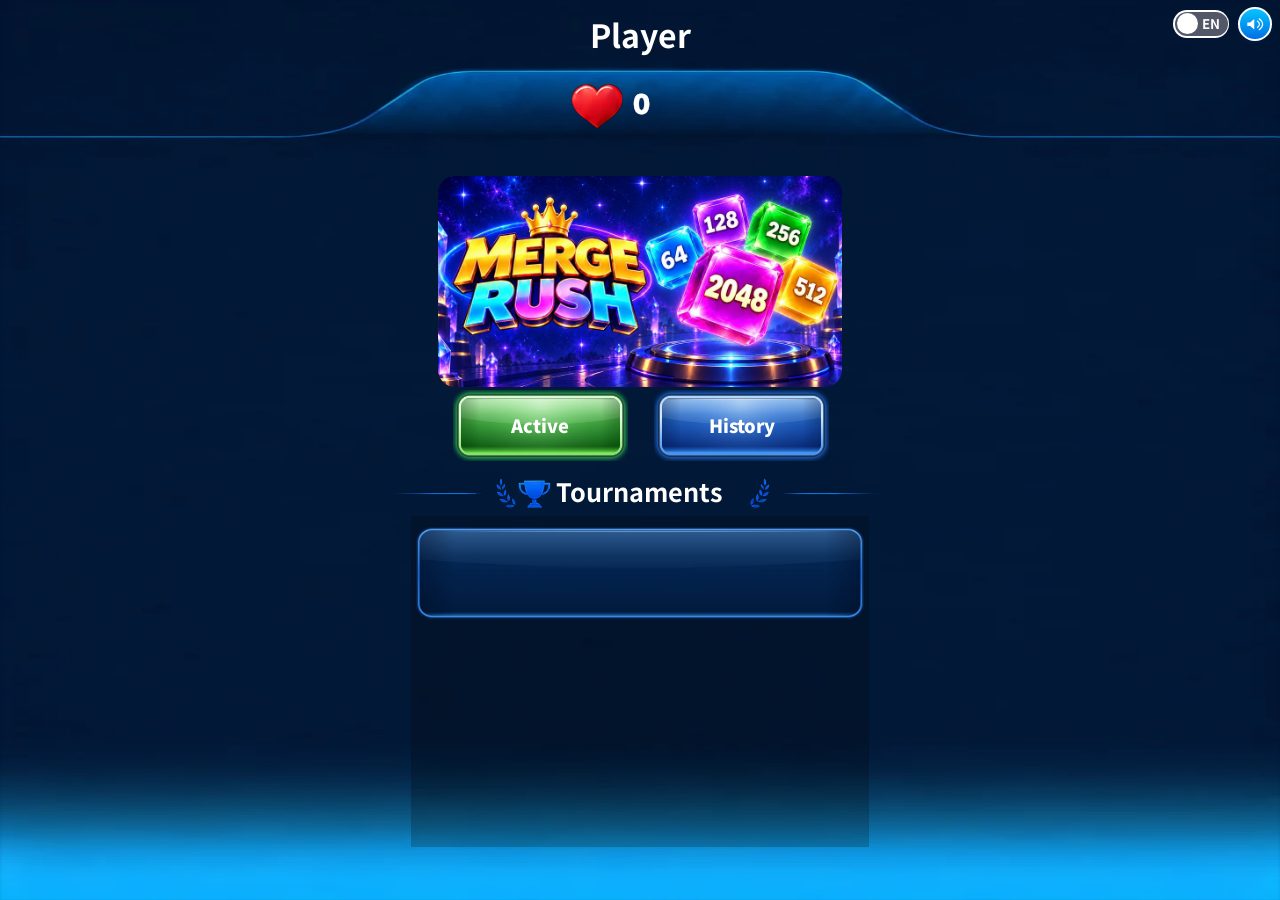
<file: index.html>
<!doctype html>
<!-- MERGE RUSH, GameBull web build (portrait). This page is the host-facing shell:
     - the loading page (Unity IdeofuzionBridge template behaviour, playbook section 7): baked blurred key art,
       spinner, tenant icon from /context (gameLogoUrl, then gameBannerUrl) with the 4 s / 30 s clocks;
     - a frame filling the whole page (full width and height, safe areas excepted; no fixed size or scale: the
       client's own .game box fits itself, 9:16 at most, centred) that runs the game (app.html) with the same launch URL. -->
<html lang="ja">
<head>
<meta charset="utf-8">
<meta name="viewport" content="width=device-width, initial-scale=1, maximum-scale=1, user-scalable=no, viewport-fit=cover">
<meta name="theme-color" content="#100629">
<title>MERGE RUSH · 120秒スコアアタック</title>
<link rel="icon" type="image/png" href="./gb/favicon-DKoFLkx_.png">
  <script type="module" crossorigin src="./gb/index-DhBF921q.js"></script>
  <link rel="modulepreload" crossorigin href="./gb/nozoom-D9ktgP05.js">
  <link rel="stylesheet" crossorigin href="./gb/index-RgbdX_z6.css">
</head>
<body>
<iframe id="gb-frame" title="MERGE RUSH" allow="autoplay; fullscreen; clipboard-write"></iframe>
<div id="gb-loading">
  <div id="unity-loading-bar">
    <div id="unity-logo"><div id="gb-tenant-logo"></div><div id="gb-spinner"></div></div>
    <div id="unity-progress-bar-empty"><div id="unity-progress-bar-full"></div></div>
    <div id="unity-progress-percent">0%</div>
  </div>
</div>
</body>
</html>
</file>
<file: gb/index-RgbdX_z6.css>
html,body{touch-action:pan-x pan-y;background:#08051c;width:100%;height:100%;margin:0;padding:0;overflow:hidden}#gb-frame{top:env(safe-area-inset-top,0px);right:env(safe-area-inset-right,0px);bottom:env(safe-area-inset-bottom,0px);left:env(safe-area-inset-left,0px);width:calc(100% - env(safe-area-inset-left,0px) - env(safe-area-inset-right,0px));height:calc(100% - env(safe-area-inset-top,0px) - env(safe-area-inset-bottom,0px));background:#08051c;border:0;display:block;position:fixed}#gb-loading{z-index:1200;touch-action:none;-webkit-user-select:none;user-select:none;background:#08051c url(./loading-bg-DM8HdDQc.jpg) 50%/cover no-repeat;position:fixed;inset:0}#unity-loading-bar{text-align:center;position:absolute;top:50%;left:50%;transform:translate(-50%,-50%)}#unity-logo{background:0 0;width:180px;height:180px;margin:0 auto 12px;position:relative}#unity-logo.gb-fallback{background:url(./game-icon-DZmP_z33.jpg) 50%/contain no-repeat;border-radius:28px}#gb-tenant-logo{opacity:0;background-position:50%;background-repeat:no-repeat;background-size:contain;transition:opacity .25s;position:absolute;inset:0}#gb-tenant-logo.gb-ready{opacity:1}#gb-spinner{border:4px solid #ffffff2e;border-top-color:#ffc227;border-radius:50%;width:44px;height:44px;margin:-22px 0 0 -22px;animation:.8s linear infinite gb-spin;position:absolute;top:50%;left:50%}@keyframes gb-spin{to{transform:rotate(360deg)}}@media (prefers-reduced-motion:reduce){#gb-spinner{animation-duration:3s}}#unity-progress-bar-empty{background:#d9d9d9;border-radius:9px;width:300px;height:18px;margin:12px auto 0;overflow:hidden}#unity-progress-bar-full{background:linear-gradient(90deg,#ffb400,#ffe667);border-radius:9px;width:0%;height:100%;transition:width .1s}#unity-progress-percent{color:#f2f2f2;margin-top:6px;font:14px arial,sans-serif}
</file>
<file: style.css>
*{box-sizing:border-box}html,body{margin:0;width:100%;height:100%;overflow:hidden;overscroll-behavior:none;background:#08051c}body{display:flex;align-items:center;justify-content:center;font-family:Arial,'Arial Rounded MT Bold',system-ui,sans-serif;color:#fff;-webkit-tap-highlight-color:transparent;user-select:none}.game{position:relative;isolation:isolate;height:calc(100vh - env(safe-area-inset-top,0px) - env(safe-area-inset-bottom,0px));height:calc(100dvh - env(safe-area-inset-top,0px) - env(safe-area-inset-bottom,0px));width:min(100vw,56.25dvh);max-width:600px;overflow:hidden;background:#130c39 url('assets/rush-arena.png') center/100% 100% no-repeat;container-type:inline-size;box-shadow:0 0 60px #601d9d77}canvas{position:absolute;inset:0;width:100%;height:100%;touch-action:none;outline:none}header{position:absolute;inset:0 0 auto;height:15.2%;pointer-events:none}h1{position:absolute;margin:0;top:.8cqw;left:0;width:100%;font-size:5.5cqw;letter-spacing:-.2cqw;text-align:center;font-weight:1000;filter:drop-shadow(0 .6cqw .15cqw #21052f);transform:rotate(-1deg)}h1>span:not(.crown){background:linear-gradient(#fff7a1 5%,#ffea38 45%,#ff8e0e 80%);background-clip:text;color:transparent;-webkit-text-stroke:.13cqw #ffd467}h1 em{font-style:normal;background:linear-gradient(110deg,#f96aff 15%,#ab46ff 40%,#46eaff 80%);background-clip:text;color:transparent;-webkit-text-stroke:.1cqw #eab8ff}.crown{color:#ffc227;font-size:7cqw;text-shadow:0 .3cqw #9c4900}.stats{position:absolute;top:8.7cqw;left:4%;right:1.6%;height:12cqw;display:grid;grid-template-columns:27% 39% 25% 9%;gap:1.5%}.gold-frame{border:.35cqw solid #ffe28a;background:linear-gradient(145deg,#211344,#0d0b29);border-radius:2.7cqw;box-shadow:inset 0 0 0 .35cqw #bd671f,inset 0 0 1.6cqw #bc4fff99,0 .45cqw .7cqw #000a,0 0 .7cqw #ffbc53}.stats small{font-size:2.8cqw;font-weight:1000;line-height:1.3;color:#ffe667;text-shadow:0 .3cqw #64371f}.stats strong{display:block;font-size:4.5cqw;font-weight:1000;text-shadow:0 .3cqw #124694,0 0 .9cqw #3d6eff}.best{text-align:center;padding:.5cqw}.score{margin-top:-1.8cqw;height:14cqw;padding:.5cqw;text-align:center;background:radial-gradient(ellipse at center,#b0007c,#7e005c 90%);border:.6cqw solid #ffd663;box-shadow:inset 0 0 0 .4cqw #eb6529,inset 0 0 1cqw #ff84df,0 .6cqw #8c451e,0 1cqw 1cqw #000a}.score small{color:#ffbce8;font-size:3cqw}.score strong{font-size:6.7cqw;line-height:1.05;text-shadow:0 .4cqw #5d003e,0 -.15cqw #fff;letter-spacing:-.3cqw}.timer{display:flex;align-items:center;justify-content:center;gap:.8cqw}.timer span{font-size:5cqw;color:#00eaff}.timer strong{font-size:3.7cqw;white-space:nowrap}.stats button{pointer-events:auto;width:8cqw;height:8cqw;min-width:32px;min-height:32px;align-self:center;margin-left:-.4cqw;font-size:6.2cqw;line-height:1;border:.3cqw solid #ffe16e;border-radius:50%;background:radial-gradient(#6f1bcd,#28084c);color:#fff;box-shadow:0 .3cqw .3cqw #0009,inset 0 0 0 .5cqw #9b48f2;padding:0}.progress{position:absolute;left:13.5%;right:13.5%;top:23.2cqw;height:3.8cqw;border:.3cqw solid #f2d269;border-radius:4cqw;background:#0a092a;box-shadow:inset 0 0 .6cqw #6445a7,0 .3cqw .5cqw #0009;padding:.4cqw}.progress i{height:100%;display:block;width:0;min-width:1.2%;border-radius:4cqw;background:linear-gradient(#bcffff,#00efff 40%,#00a7ec);box-shadow:0 0 1.2cqw #00eaff;transition:width .25s}.celebration{position:absolute;top:16.2%;left:9%;width:82%;height:11.3%;text-align:center;pointer-events:none;filter:drop-shadow(0 .5cqw .2cqw #160023)}.banner-crown{position:absolute;top:-4cqw;left:43%;font-size:8.2cqw;line-height:1;color:#ffe144;text-shadow:0 .35cqw #ce6000;z-index:2}.celebration h2{position:relative;z-index:1;margin:2.4cqw -3cqw 0;font-size:8.6cqw;font-weight:1000;font-style:italic;letter-spacing:-.7cqw;line-height:1.2;color:#ffdf36;-webkit-text-stroke:.16cqw #fff2a0;text-shadow:.35cqw .55cqw #bf4a00,.6cqw 1cqw #4b0629,-.4cqw -.2cqw #210b31;transform:rotate(-2deg);white-space:nowrap}.chain{position:relative;display:inline-block;min-width:48%;padding:.8cqw 2cqw;font-size:3.2cqw;font-weight:1000;border:.4cqw solid #ffce4d;background:linear-gradient(#5a0a91,#250359);border-radius:1.5cqw;color:#ffe56d;box-shadow:0 .5cqw #ad4520;transform:rotate(-2deg);z-index:2}.rays{position:absolute;inset:-20% -5%;z-index:0;background:repeating-conic-gradient(from 10deg at 50% 65%,transparent 0deg 17deg,#ffbf6055 18deg 19deg,transparent 20deg 35deg,#00dfff55 36deg 37deg,transparent 38deg 45deg);mask-image:radial-gradient(ellipse,#0000 10%,#000 50%,#0000 70%);opacity:.7}.celebration.active{animation:celebrate .5s ease-out}.celebration.active .rays{animation:spin 12s linear infinite}@keyframes celebrate{0%{transform:scale(.7)}50%{transform:scale(1.1)}100%{transform:scale(1)}}@keyframes spin{to{transform:rotate(360deg)}}.toolbar{position:absolute;left:4.5%;bottom:3.3%;display:flex;gap:3cqw}.toolbar button{position:relative;width:14cqw;height:14cqw;border-radius:50%;border:.7cqw solid #ffda57;outline:.3cqw solid #783615;background:radial-gradient(circle at 40% 35%,#41ff70,#00a747 50%,#004b35 64%,#002427 69%);box-shadow:inset 0 0 0 .5cqw #fff3ac,inset 0 0 0 1cqw #3c7683,0 .7cqw .5cqw #0008,0 0 1.4cqw #e5c25e77;color:white;padding:0;cursor:pointer;touch-action:manipulation}.toolbar #bomb{background:radial-gradient(circle at 45% 35%,#8f25d9,#31107f 63%,#170d46 68%)}.power-symbol{display:block;font:11cqw Georgia;text-shadow:0 0 1cqw #c5ffba;line-height:1}.bomb-symbol{display:block;font:bold 11cqw Arial;color:#a81cff;text-shadow:-.4cqw -.4cqw 0 #ec98ff,.4cqw .6cqw 0 #390058;line-height:1}.bomb-symbol i{position:absolute;top:-.5cqw;right:2cqw;font:4cqw Arial;color:#fffa79;text-shadow:0 0 1cqw #ff8d00}.toolbar b{position:absolute;right:-1cqw;bottom:-1cqw;min-width:5.6cqw;height:5.6cqw;border:.35cqw solid #ffe15b;border-radius:50%;background:linear-gradient(#bf40ff,#6501b5);box-shadow:0 .3cqw #5a260d;line-height:4.8cqw;font-size:4cqw;text-shadow:0 .3cqw #520e73}.toolbar button.selected{filter:drop-shadow(0 0 2cqw #00edff);transform:translateY(-1cqw)}button:disabled{opacity:.4}button:active{transform:scale(.94)}button:focus-visible{outline:2px solid #9cffff;outline-offset:3px}.next{position:absolute;right:3%;bottom:2.8%;width:27%;height:13cqw;padding:2.5cqw 1.5cqw 1cqw}.next h3{position:absolute;top:-3.7cqw;left:0;right:0;text-align:center;font-size:3.6cqw;color:#a7f8ff;text-shadow:0 .4cqw #224db9,0 0 .6cqw #00d5ff;margin:0}.next>div{display:flex;justify-content:center;gap:2cqw}.mini-cube{position:relative;display:flex;align-items:center;justify-content:center;width:8.2cqw;height:8.2cqw;border:1px solid #baffff;border-radius:1.2cqw;background:linear-gradient(145deg,#95ffff 0%,#00d9f3 20%,#00a8e6 80%);box-shadow:inset .4cqw .5cqw 1cqw #ffffff80,inset -.5cqw -.6cqw .8cqw #0054a388,0 .5cqw .4cqw #0008,0 0 1cqw #00ddff66;font-size:4.3cqw;font-weight:1000;text-shadow:0 .3cqw #055783}.mini-cube:before{content:'';position:absolute;top:2px;left:6%;width:88%;height:12%;border-radius:1cqw;background:#fff8}#toast{position:absolute;bottom:14.5%;left:10%;right:10%;text-align:center;font:clamp(9px,2.5cqw,13px) system-ui;color:#b9faff;text-shadow:0 1px 3px #05031c;pointer-events:none;opacity:.9}#overlay{position:absolute;inset:0;z-index:20;background:#040114cc;display:flex;align-items:center;justify-content:center;padding:20px;backdrop-filter:blur(6px)}#overlay[hidden]{display:none}.panel{width:100%;padding:5cqw 4cqw;display:flex;flex-direction:column;gap:3cqw;text-align:center}.panel-crown{color:#ffd549;font-size:12cqw}.panel h2{margin:0;font-size:7cqw;color:#fff2b6}.panel p{font-size:3.2cqw;color:#cbe9ff}.panel button{min-height:44px;border:1px solid #fddd88;border-radius:12px;padding:10px;font:bold 15px system-ui;color:white;background:linear-gradient(#af00a2,#580074);box-shadow:inset 0 0 0 2px #5e1266;cursor:pointer}.panel #resume{background:linear-gradient(#00cce7,#006bd4)}@media(max-width:600px) and (orientation:portrait){.game{width:100vw;max-width:none}.stats button{min-width:36px;min-height:36px}.toolbar button{min-width:48px;min-height:48px}}@media(prefers-reduced-motion:reduce){*,*:before,*:after{animation:none!important;transition:none!important}}
h1{top:0;height:8.5cqw;line-height:8.5cqw;font-size:5.1cqw;white-space:nowrap}h1 .crown{font-size:6cqw;line-height:1}.stats{top:9.2cqw;right:3%;grid-template-columns:24% 37% 24% 10.5%;gap:1.5%}.stats button{width:8cqw;height:8cqw;min-width:30px;min-height:30px;margin-left:0;font-size:5.7cqw}.stats strong{font-size:4.2cqw}.score strong{font-size:6.4cqw}.timer strong{font-size:3.3cqw}.timer span{font-size:4.5cqw}.progress{top:23.8cqw}#toast{bottom:17.5%;font-size:2.2cqw;opacity:.7}.next{height:14.7cqw;width:27%;bottom:2.6%}.next h3{top:-3.8cqw}.next .mini-cube{height:9.5cqw;font-size:4cqw}.toolbar button{width:14.3cqw;height:14.3cqw}.toolbar{bottom:3.7%}
/* 120-second playable effects prototype */
.run-meta{position:absolute;top:28.5cqw;left:8%;right:8%;display:flex;align-items:center;justify-content:space-between;font-size:2.5cqw;font-weight:bold;color:#c8edff;text-shadow:0 2px 4px #050014;pointer-events:auto}.run-meta b{color:#ffe997;font-size:3cqw}.run-meta button{background:#271052b3;border:1px solid #b66ff2;border-radius:20px;font:2.4cqw system-ui;color:#f3d8ff;padding:3px 8px;cursor:pointer;min-height:30px}.celebration{top:18.2%;height:8%}.celebration h2{font-size:7.5cqw}.celebration.milestone h2{font-size:6.6cqw;color:#fff8b5;text-shadow:0 0 8px #ffce30,2px 3px #ad4c00,0 5px #31052e}.celebration .chain{font-size:2.7cqw}.current-label{position:absolute;bottom:19.5%;width:100%;text-align:center;font-size:2.4cqw;font-weight:900;color:#8ceeff;pointer-events:none;text-shadow:0 1px 4px #080226}.current-label b{color:#fff;font-size:3.2cqw;margin-left:4px}#toast{bottom:16.5%;font-size:2.3cqw}.score.bump{animation:score-bump .22s ease-out}@keyframes score-bump{40%{transform:scale(1.09)}100%{transform:scale(1)}}.edge-light{position:absolute;inset:0;z-index:4;pointer-events:none;border-radius:2px;box-shadow:inset 0 0 12px #ffe27c,inset 0 0 32px #ff2ce5,inset 0 0 55px #5c20ff;opacity:0;will-change:opacity}.final-rush .timer{border-color:#ff74ca;box-shadow:inset 0 0 15px #ff1e8588,0 0 10px #fb379999}.final-rush .timer strong{color:#fff59b}.final-rush .progress i{background:linear-gradient(#fff9be,#ffcf28 35%,#ff559e);box-shadow:0 0 8px #ff5a8d}.final-rush .rays{opacity:.9}.low-effects .rays{display:none}#countdown{position:absolute;top:11%;right:7%;font-size:12cqw;font-weight:1000;color:#fff2a1;text-shadow:0 0 18px #ff1c9a,0 4px #6b0048;pointer-events:none;opacity:0}#countdown.pulse{animation:count-beat .65s ease-out}@keyframes count-beat{0%{opacity:1;transform:scale(1.2)}70%{opacity:1;transform:scale(1)}100%{opacity:0;transform:translateY(-10px)}}.panel{max-height:94%;overflow:auto;overscroll-behavior:contain;gap:2.2cqw;padding:4cqw}.panel-crown{font-size:8cqw;line-height:1}.panel h2{font-size:5.5cqw}.panel p{margin:1cqw 0;font:2.8cqw/1.55 system-ui;color:#e1ddff}.panel .rules{font-size:2.3cqw;color:#aea1cb;margin-top:2cqw}.panel button{min-height:44px;font-size:3.5cqw}.panel #sound{font-size:2.8cqw;min-height:36px;background:#20123f;border-color:#8e689f}#modeChoices{display:flex;flex-direction:column;gap:2.2cqw}#modeChoices[hidden],#resultStats[hidden]{display:none}#modeChoices button{text-align:left;display:flex;flex-direction:column;gap:4px;padding:10px 12px;background:linear-gradient(120deg,#50247e,#26104f)}#modeChoices b{font-size:3.5cqw;color:#ffe6a3}#modeChoices small{font:2.5cqw/1.4 system-ui;color:#cee9ff}#modeChoices .start-attack{background:linear-gradient(#01bfe4,#0759ae);text-align:center;align-items:center;color:white;font-size:3.5cqw;min-height:50px}#resultStats>strong{display:block;font-size:10cqw;font-weight:1000;color:#ffefab;text-shadow:0 0 15px #ffa81255}#resultStats>div{display:flex;justify-content:space-around;font-size:3cqw;gap:10px}#resultStats b{display:block;font-size:5cqw;margin-top:5px;color:#c4f8ff}.new-best .panel{box-shadow:inset 0 0 30px #cfa13a55,0 0 35px #ffe58088}.new-best .panel-crown{animation:crown-glow .7s alternate infinite}@keyframes crown-glow{to{filter:drop-shadow(0 0 15px #ffb600);transform:scale(1.08)}}.new-best #result{color:#fff3aa;text-shadow:0 0 12px #ffad14}.panel [hidden]{display:none!important}@media(max-width:360px){.run-meta{top:29cqw}.run-meta button{min-height:26px}.panel{gap:7px}.panel p{font-size:10px}.panel .rules{font-size:9px}.panel button{font-size:12px}#modeChoices b{font-size:12px}#modeChoices small{font-size:9px}}@media(prefers-reduced-motion:reduce){.edge-light{box-shadow:inset 0 0 15px #bd6bff}.rays{display:none}}
/* Score callouts live on the canvas; keep the accessible status from obscuring the launcher. */
#toast{position:absolute;width:1px;height:1px;padding:0;margin:-1px;overflow:hidden;clip-path:inset(50%);white-space:nowrap;border:0}
#audioSettings{border:1px solid #745a99;border-radius:10px;text-align:left;padding:8px 10px;font:12px system-ui;color:#eee6ff;background:#170d32}#audioSettings summary{cursor:pointer;min-height:26px;display:list-item;line-height:26px}.audio-controls{display:grid;grid-template-columns:1fr;gap:8px;padding:8px 0}.audio-controls>label:not(.mute){display:flex;justify-content:space-between}.audio-controls input[type=range]{width:100%;accent-color:#c587ff;min-height:24px}.audio-controls .mute{display:flex;align-items:center;gap:6px;font-size:11px}.audio-controls input[type=checkbox]{accent-color:#00d8f2;width:18px;height:18px}.panel{scrollbar-width:thin}.game #countdown{font-size:9cqw;top:15%;right:8%}#recorderTools{position:absolute;bottom:17%;left:4%;right:4%;z-index:30;text-align:center}#recorderTools button{background:#21103d;color:#fff;border:1px solid #e8ce83;border-radius:10px;padding:8px 12px;font:12px system-ui}#recordStatus{display:block;font:11px system-ui;color:#cef6ff;text-shadow:0 1px #09021b}
#festivalCanvas{position:absolute;inset:0;width:100%;height:100%;z-index:21;pointer-events:none;touch-action:none}.success-previews{text-align:left;border:1px solid #8060a4;border-radius:10px;padding:6px 9px;font:2.6cqw system-ui;color:#e8d5ff}.success-previews summary{cursor:pointer;min-height:30px;line-height:30px}.success-previews button{margin-top:7px;width:100%}.celebration.active h2{animation:mega-text-bounce .48s cubic-bezier(.15,.75,.25,1)}@keyframes mega-text-bounce{0%{transform:rotate(-2deg) scale(.72)}40%{transform:rotate(-2deg) scale(1.13)}70%{transform:rotate(-2deg) scale(.97)}100%{transform:rotate(-2deg) scale(1)}}
@font-face{font-family:CubeNumbers;src:url('assets/fonts/Nunito-Variable.ttf') format('truetype');font-style:normal;font-weight:200 1000;font-display:swap}.mini-cube{font-family:CubeNumbers,'Arial Rounded MT Bold',Arial,sans-serif;font-weight:900;color:#fffcf2;text-shadow:0 1px 1px #11244966;-webkit-text-stroke:.3px #14274b;line-height:1;white-space:nowrap;overflow:visible;letter-spacing:0}.next .mini-cube{font-size:3cqw}.current-label b{font-family:CubeNumbers,Arial,sans-serif}
#numberTools{position:absolute;left:5%;right:5%;bottom:3%;z-index:25;border:1px solid #ddcf98;border-radius:13px;background:#160e36ed;padding:11px;text-align:center;color:#fff;font:11px system-ui}#numberTools strong{font-size:13px;color:#ffeaa2}#numberTools>div{display:flex;gap:5px;justify-content:center;margin:8px 0}#numberTools button{font:11px system-ui;background:#482074;color:#fff;border:1px solid #b8a1ca;border-radius:8px;min-height:38px;padding:4px 9px}#numberTools span{font-size:10px;color:#bfebff}

/* The NEXT face never flexes narrower than its measured label surface. */
.next>div{gap:1.6cqw;align-items:center}.next .mini-cube{flex:0 0 8.2cqw;width:8.2cqw;height:9.5cqw;min-width:0;overflow:hidden;font-size:0;isolation:isolate}.mini-cube>canvas{position:relative;inset:auto;display:block;width:100%;height:100%;pointer-events:none;z-index:1}.mini-cube:before{z-index:0;pointer-events:none}
/* Competition results stay readable at 320px; only the panel scrolls. */
.player-label{display:block;font:11px system-ui;color:#d8ddff;text-align:left}#playerName{width:100%;min-height:38px;border:1px solid #9f8bcd;border-radius:9px;padding:8px 10px;background:#100c29;color:#fff;font:14px system-ui;user-select:text}.total-label{display:block;color:#ffdda2;font:bold 11px system-ui;letter-spacing:1px}#resultStats>strong{font-family:CubeNumbers,Arial,sans-serif;font-size:clamp(25px,8cqw,44px);overflow-wrap:anywhere}#resultStats .score-breakdown,#resultStats .leaderboard{width:100%;border-collapse:collapse;font:11px/1.35 system-ui;font-variant-numeric:tabular-nums;text-align:left}#resultStats caption{text-align:left;font-weight:800;color:#ffe7a1;padding:8px 0 5px}#resultStats th,#resultStats td{padding:6px 4px;border-bottom:1px solid #ffffff1c}#resultStats .score-breakdown th{font-weight:500;color:#d6d9ee}#resultStats .score-breakdown td{text-align:right;font-weight:800;color:#fff3b8}#resultStats>.leaderboard-wrap{display:block;overflow-x:auto}#resultStats .leaderboard th{font-weight:600}#resultStats .leaderboard td:nth-child(3){text-align:right;font-weight:800;color:#fff0b3}#resultStats .leaderboard th:nth-child(2){max-width:78px;overflow-wrap:anywhere}#resultStats .leaderboard .current-run{background:#ffd64d22;box-shadow:inset 3px 0 #ffd85c}#resultStats #roundRank{padding:6px;border:1px solid #bda16d;border-radius:8px;color:#ffe79f;font-weight:700}#resultStats .local-note{font-size:10px;color:#b3aed3}.scoring-rules{border:1px solid #766196;border-radius:9px;padding:9px;text-align:left;font:11px/1.5 system-ui;color:#e7dbff}.scoring-rules summary{cursor:pointer;color:#ffdf94;font-weight:700}.panel .scoring-rules p{font:11px/1.7 system-ui}#resultStats>div:not(.leaderboard-wrap){gap:5px}#resultStats b{font-size:4cqw}.leaderboard thead{color:#a8dfff}

.stats{grid-template-columns:44% 40% 12%;gap:2%}.stats>output[hidden]{display:none}.score{height:14cqw}.timer strong{font-size:4.1cqw}.timer.last-ten{border-color:#ff735f;box-shadow:0 0 2cqw #ff753799;animation:time-warning 1s ease-in-out infinite}@keyframes time-warning{50%{filter:brightness(1.25)}}#endBanner{position:absolute;z-index:19;top:34%;left:5%;width:90%;padding:7cqw 3cqw;text-align:center;border:.5cqw solid #ffdb79;border-radius:3cqw;background:linear-gradient(140deg,#3e0e62f5,#160e36f5);box-shadow:0 0 8cqw #c543c577,inset 0 0 3cqw #e9a62f44;pointer-events:none}#endBanner[hidden]{display:none}#endBanner span{display:block;font:900 8cqw CubeNumbers,Arial;color:#ffe79f}#endBanner strong{display:block;margin:2cqw 0;font:bold 6cqw system-ui;color:#fff}#endBanner small{font:3cqw system-ui;color:#c9e8ff}

.game:has(#overlay:not([hidden]))>.celebration,.game:has(#overlay:not([hidden]))>#toast{visibility:hidden}.run-meta{justify-content:space-between}

#titleScreen{position:absolute;inset:0;z-index:40;background:#020a24;display:flex;align-items:center;justify-content:center}#titleScreen[hidden]{display:none}.title-scene{position:relative;width:min(100%,calc((100dvh - env(safe-area-inset-top,0px) - env(safe-area-inset-bottom,0px)) * .562799));aspect-ratio:941/1672;flex:none}.title-scene>img{display:block;width:100%;height:auto;pointer-events:none}.title-hit{position:absolute;border:0;background:transparent;box-shadow:none;padding:0;cursor:pointer;touch-action:manipulation}.title-hit:active{transform:scale(.98);background:#fff1;border-radius:3cqw}.title-hit:focus-visible{outline:3px solid #fff9ba;outline-offset:3px;border-radius:3cqw}.title-start{left:14%;top:78.5%;width:72%;height:12%}.title-settings{right:2.6%;top:2.5%;width:10.8%;height:6%}#titleStatus{position:absolute;left:8%;right:8%;bottom:5%;margin:0;text-align:center;color:#fff2b0;font:bold 3cqw/1.5 system-ui;text-shadow:0 1px 4px #000}.at-title>header,.at-title>.celebration,.at-title>#toast,.at-title>.toolbar,.at-title>.next,.at-title>.current-label{visibility:hidden}
.title-effects{position:absolute;inset:0;pointer-events:none;overflow:hidden}.title-mote{position:absolute;display:block;width:var(--size);height:var(--size);border-radius:50%;background:var(--tint);box-shadow:0 0 4px 1px var(--tint);filter:blur(.4px);opacity:0;animation:title-drift var(--duration) ease-in-out var(--delay) infinite}.title-star{position:absolute;width:2cqw;height:2cqw;background:linear-gradient(45deg,#cbfaff,#fff3bf);clip-path:polygon(50% 0,60% 40%,100% 50%,60% 60%,50% 100%,40% 60%,0 50%,40% 40%);opacity:0;animation:title-twinkle 7s ease-in-out var(--delay) infinite}.title-button-shine{position:absolute;left:16%;top:79.6%;width:68%;height:9.5%;border-radius:5cqw;overflow:hidden}.title-button-shine:before{content:'';position:absolute;top:0;left:-18%;height:100%;width:10%;background:linear-gradient(90deg,transparent,#fff8,transparent);transform:skewX(-18deg);animation:title-sweep 5s ease-in-out infinite}.title-start,.title-start:active{background-image:url('assets/title-screen.png');background-size:138.88889% 833.33333%;background-position:50% 89.204545%;background-color:transparent;border-radius:0}.title-hit:disabled{opacity:1;cursor:wait}.title-scene.is-starting{animation:title-exit .55s ease-in .1s forwards}.title-scene.is-starting>.title-start{animation:title-press .1s ease-out}.title-scene.is-starting>img{clip-path:polygon(evenodd,0 0,100% 0,100% 100%,0 100%,0 0,14% 78.5%,14% 90.5%,86% 90.5%,86% 78.5%,14% 78.5%)}.title-burst{position:absolute;left:50%;top:84.5%;pointer-events:none}.title-burst i{position:absolute;width:3px;height:3px;border-radius:50%;background:var(--tint);box-shadow:0 0 5px var(--tint);animation:title-burst .4s ease-out both}.title-scene.is-starting .title-button-shine{display:none}#titleScreen[hidden] *{animation-play-state:paused!important}
@keyframes title-drift{0%,100%{opacity:.1;transform:translate3d(0,3px,0)}50%{opacity:.5;transform:translate3d(4px,-8px,0)}}@keyframes title-twinkle{0%,17%,100%{opacity:0;transform:scale(.65)}7%{opacity:.85;transform:scale(1)}}@keyframes title-sweep{0%,76%{left:-18%;opacity:0}79%{opacity:.7}96%{left:112%;opacity:.7}100%{left:112%;opacity:0}}@keyframes title-press{0%,100%{transform:scale(1)}50%{transform:scale(.96)}}@keyframes title-burst{from{opacity:.9;transform:translate(0,0) scale(1)}to{opacity:0;transform:translate(var(--dx),var(--dy)) scale(.3)}}@keyframes title-exit{from{opacity:1}to{opacity:0}}
@media(prefers-reduced-motion:reduce){.title-mote{animation:none;opacity:.2}.title-star{animation:none;opacity:.3}.title-button-shine{display:none}.title-scene.is-starting{animation:title-exit .55s linear forwards!important}.title-scene.is-starting>.title-start{animation:none!important;transform:none}.title-burst i{animation:title-reduced-burst .4s ease-out both!important}@keyframes title-reduced-burst{from{opacity:.5}to{opacity:0}}}
.title-scene.is-starting .title-settings{pointer-events:none}
</file>
<file: gb/app-DPmubsx_.css>
@font-face{font-family:GB NSJP;font-weight:900;src:url(./nsjp-black-DjnSdZpx.woff)format("woff");font-display:block}@font-face{font-family:GB NSJP;font-weight:700;src:url(./nsjp-bold-BhEzibVo.woff)format("woff");font-display:block}@font-face{font-family:GB NSJP;font-weight:300;src:url(./nsjp-light-CHXOpDVS.woff)format("woff");font-display:block}@font-face{font-family:GB Nunito;font-weight:900;src:url(./nunito-black-CtXfWfSZ.woff)format("woff");font-display:block}@keyframes gbFade{0%{opacity:0}to{opacity:1}}.gb-txt{color:#fff;white-space:nowrap;align-items:center;line-height:1.15;display:flex;position:absolute;overflow:visible}.gb-fit{overflow:hidden}.gb-center{text-align:center;justify-content:center}.gb-wrap{white-space:normal}.gb-ellipsis{text-overflow:ellipsis;line-height:var(--lh,normal);align-content:center;display:block;overflow:hidden}.gb-black{font-family:GB NSJP,Noto Sans JP,Hiragino Sans,sans-serif;font-weight:900}.gb-bold{font-family:GB NSJP,Noto Sans JP,Hiragino Sans,sans-serif;font-weight:700}.gb-light{font-family:GB NSJP,Noto Sans JP,Hiragino Sans,sans-serif;font-weight:300}.gb-nunito{font-family:GB Nunito,Nunito,Arial,sans-serif;font-weight:900}.gb-faux{-webkit-text-stroke:calc(var(--lu) * .6) currentColor}.gb-img{pointer-events:none;-webkit-user-select:none;user-select:none;max-width:none;display:block;position:absolute}.gb-btn{cursor:pointer;color:#fff;-webkit-tap-highlight-color:transparent;background:50%/100% 100% no-repeat;border:0;margin:0;padding:0;transition:filter .1s,opacity .1s}.gb-btn:active:not(:disabled){filter:brightness(.784)}.gb-btn:disabled{filter:brightness(.784);opacity:.502;cursor:default}.gb-label{white-space:nowrap;justify-content:center;align-items:center;display:flex;position:absolute}.gb-nine{background:0 0;border-style:solid;border-color:#0000}.gb-popup-box{border-image-slice:60 201 382 200 fill;border-image-width:calc(var(--lu)*60) calc(var(--lu)*201) calc(var(--lu)*382) calc(var(--lu)*200);opacity:.98}.gb-okbar{border-image-slice:77 515 78 516 fill;border-image-width:calc(var(--lu)*30.8) calc(var(--lu)*206) calc(var(--lu)*31.2) calc(var(--lu)*206.4)}.gb-joinbar{border-image-slice:71 431 75 430 fill;border-image-width:calc(var(--lu)*38.8) calc(var(--lu)*236.1) calc(var(--lu)*41) calc(var(--lu)*235)}.gb-lb-frame{border-image-slice:597 445 598 fill;border-image-width:calc(var(--lu)*157.1) calc(var(--lu)*117.1) calc(var(--lu)*157.4) calc(var(--lu)*117.1)}.gb-lobby,.gb-gameend,.gb-popup-dim,.gb-bootcover,.gb-legacy{z-index:1100;touch-action:pan-x pan-y;position:fixed;inset:0;overflow:hidden}.gb-lobby{background:#021837}.gb-lobby-bgcover{background:#021837;position:absolute;inset:0}.gb-lobby-bgpanel{height:100%;width:max(100%, var(--lobby-w));pointer-events:none;box-sizing:border-box;border:0 solid #0000;border-image-slice:240 0 239 fill;border-image-width:calc(var(--lu) * 240.2) 0 calc(var(--lu) * 239.2) 0;border-image-repeat:stretch;position:absolute;top:0;left:50%;transform:translate(-50%)}.gb-lobby-box{top:0;left:calc(50% - var(--lobby-w) / 2);width:var(--lobby-w);height:100%;position:absolute}.gb-list{overscroll-behavior:contain;scrollbar-width:none;background:#0003;position:absolute;overflow:hidden auto}.gb-list::-webkit-scrollbar{display:none}.gb-list-content{gap:calc(var(--lu) * 8);padding:calc(var(--lu) * 16) calc(var(--lu) * 8) calc(var(--lu) * 8);flex-direction:column;display:flex}.gb-lb-content{padding:calc(var(--lu) * 8)}.gb-card{width:calc(var(--lu) * 636.2);height:calc(var(--lu) * 130);cursor:pointer;background:50%/100% 100% no-repeat;flex:none;position:relative}.gb-card .gb-tint{content:"";object-position:-9999px;-webkit-mask-size:contain;mask-size:contain}.gb-lbrow{width:calc(var(--lu) * 656);height:calc(var(--lu) * 90);border-image-slice:111 511 111 513 fill;border-image-width:calc(var(--lu)*30.4) calc(var(--lu)*140) calc(var(--lu)*30.4) calc(var(--lu)*140.5);flex:none;position:relative}.gb-gameend{background:#122540}.gb-popup-dim{z-index:1103;background:#0009}.gb-bootcover{z-index:1101;background:#0e0e12 50%/100% 100% no-repeat}.gb-tenant-logo{z-index:1104;object-fit:contain;pointer-events:none}.gb-topctl{z-index:1105;gap:calc(var(--lu) * 12);align-items:flex-start;display:flex}.gb-mute{width:calc(var(--lu) * 48);height:calc(var(--lu) * 48);border:calc(var(--lu) * 3) solid #fff;padding:calc(var(--lu) * 8);color:#fff;box-shadow:0 calc(var(--lu)*2) calc(var(--lu)*6) #00285a73;cursor:pointer;background:linear-gradient(#06c4ff,#0070e4);border-radius:50%;place-items:center;display:grid}.gb-mute svg{width:100%;height:100%}.gb-mute:active{filter:brightness(.784)}.gb-lang{width:calc(var(--lu) * 80);height:calc(var(--lu) * 40);border-radius:calc(var(--lu) * 20);cursor:pointer;background:#fff;border:0;padding:0;position:relative}.gb-lang-track{inset:calc(var(--lu) * 2.5);border-radius:calc(var(--lu) * 17.5);position:absolute}.gb-lang-track.ja{background:#0084df}.gb-lang-track.en{background:#0a1229b3}.gb-lang-label{height:100%;width:calc(var(--lu) * 41.4);font:700 calc(var(--lu) * 19) "GB NSJP", "Noto Sans JP", sans-serif;color:#fff;justify-content:center;align-items:center;display:flex;position:absolute;top:0}.gb-lang-knob{top:calc(var(--lu) * 5);width:calc(var(--lu) * 30);height:calc(var(--lu) * 30);background:#fff;border-radius:50%;position:absolute}.gb-board,.gb-tutorial{touch-action:pan-x pan-y;background-repeat:no-repeat;background-size:100% 100%;position:fixed;inset:0}.gb-board{z-index:1090}.gb-tutorial{z-index:1099}.gb-board-content{position:absolute;left:50%;transform:translate(-50%)}.gb-tutorial>div{left:calc(50% - var(--stage-w) / 2 + var(--bu) * 90)!important}.gb-confetti{left:calc(50% - var(--stage-w) / 2);width:var(--stage-w);pointer-events:none;height:100%;position:absolute;top:0}.gb-board-title{color:#fff4d4;text-shadow:calc(var(--bu)*5) calc(var(--bu)*5) 0 #100629f2, calc(var(--bu)*5) calc(var(--bu)*-5) 0 #100629f2, calc(var(--bu)*-5) calc(var(--bu)*5) 0 #100629f2, calc(var(--bu)*-5) calc(var(--bu)*-5) 0 #100629f2;justify-content:center;align-items:center;font-family:GB NSJP,Noto Sans JP,sans-serif;font-weight:700;display:flex}.gb-glyph{color:#ffe667;box-sizing:border-box;background:radial-gradient(circle at 40% 30%,#3a1d8a,#100629);border-style:solid;border-color:#ffc227;border-radius:50%;justify-content:center;align-items:center;font-family:Arial,Noto Sans JP,sans-serif;font-weight:900;line-height:1;display:flex}.gb-jp{white-space:nowrap;font-family:GB NSJP,Noto Sans JP,Hiragino Sans,sans-serif;font-weight:700;line-height:1.2}.gb-tmp{white-space:nowrap;font-family:GB NSJP,Noto Sans JP,Hiragino Sans,sans-serif;font-weight:900;line-height:1.2}.gb-num{white-space:nowrap;font-variant-numeric:tabular-nums;font-family:Arial,Noto Sans JP,sans-serif;font-weight:800}.gb-ll{align-items:flex-end;display:flex}.gb-ul{align-items:flex-start;display:flex}.gb-ml{justify-content:flex-start;align-items:center;display:flex}.gb-mr{justify-content:flex-end;align-items:center;display:flex}.gb-mc{text-align:center;justify-content:center;align-items:center;display:flex}.gb-shrink{text-overflow:ellipsis;overflow:hidden}.gb-sub{white-space:normal;-webkit-line-clamp:2;word-break:normal;line-break:strict;-webkit-box-orient:vertical;line-height:1.2;display:-webkit-box;overflow:hidden}.gb-board-btn:disabled{filter:brightness(.784);opacity:.502}.gb-tut-btn:disabled{filter:brightness(.85);opacity:1}.gb-home{justify-content:center;align-items:center;display:flex}.gb-intro{z-index:1085;pointer-events:none;position:fixed;inset:0}.gb-intro-dim{background:#0000007a;position:absolute;inset:0}.gb-stage{top:0;bottom:0;left:calc(50% - var(--stage-w) / 2);width:var(--stage-w);position:absolute}.gb-intro-num{text-shadow:calc(var(--bu)*6) calc(var(--bu)*6) 0 #0009, calc(var(--bu)*6) calc(var(--bu)*-6) 0 #0009, calc(var(--bu)*-6) calc(var(--bu)*6) 0 #0009, calc(var(--bu)*-6) calc(var(--bu)*-6) 0 #0009;justify-content:center;align-items:center;font-family:Arial,Noto Sans JP,sans-serif;font-weight:900;line-height:1;display:flex}.gb-goal{z-index:1070;pointer-events:none;color:#fff4d4;white-space:nowrap;background:#100629d1;border:1px solid #ffc227;border-radius:10px;padding:3px 12px;font:900 14px GB NSJP,Noto Sans JP,sans-serif;position:absolute;transform:translate(-50%,-50%)}.gb-goal b{color:#ffe667;font-weight:900}.gb-cd{z-index:1080;pointer-events:none;place-items:center;display:grid;position:absolute}.gb-cd-glow{background:radial-gradient(closest-side,#ff141f,#ff141f00);border-radius:50%;position:absolute;inset:5%}.gb-cd-ring{background:radial-gradient(closest-side,#0000 54%,#ff2933 72%,#0000 90%);border-radius:50%;position:absolute;inset:19%}.gb-cd-num{text-shadow:2px 2px #100629f2,2px -2px #100629f2,-2px 2px #100629f2,-2px -2px #100629f2;font-weight:900;line-height:1;position:relative}.gb-vignette{z-index:1080;pointer-events:none;background:radial-gradient(closest-side,#0000 50%,#ff293359 80%,#ff2933 100%);position:fixed;inset:0}.gb-legacy{color:#fff;background:#0009;font-family:Arial,Noto Sans JP,sans-serif}.gb-legacy-card{gap:calc(var(--lu) * 14);padding:calc(var(--lu) * 40);box-sizing:border-box;background:#1a1f29f2;flex-direction:column;display:flex}.gb-legacy-title{font-weight:700}.gb-legacy-input{color:#fff;padding:0 calc(var(--lu) * 16);background:#ffffff1a;border:0}.gb-legacy-btn{flex:none;width:100%;font-weight:700}.gb-legacy-row{margin-bottom:calc(var(--lu) * 10);padding:0 calc(var(--lu) * 8);background:#ffffff0a;align-items:center;display:flex}#titleScreen,#overlay{display:none!important}.gb-btn:focus-visible,.gb-lang:focus-visible,.gb-mute:focus-visible{outline:none}.gb-btn:hover:not(:active),.gb-lang:hover,.gb-mute:hover:not(:active){filter:none}
</file>
